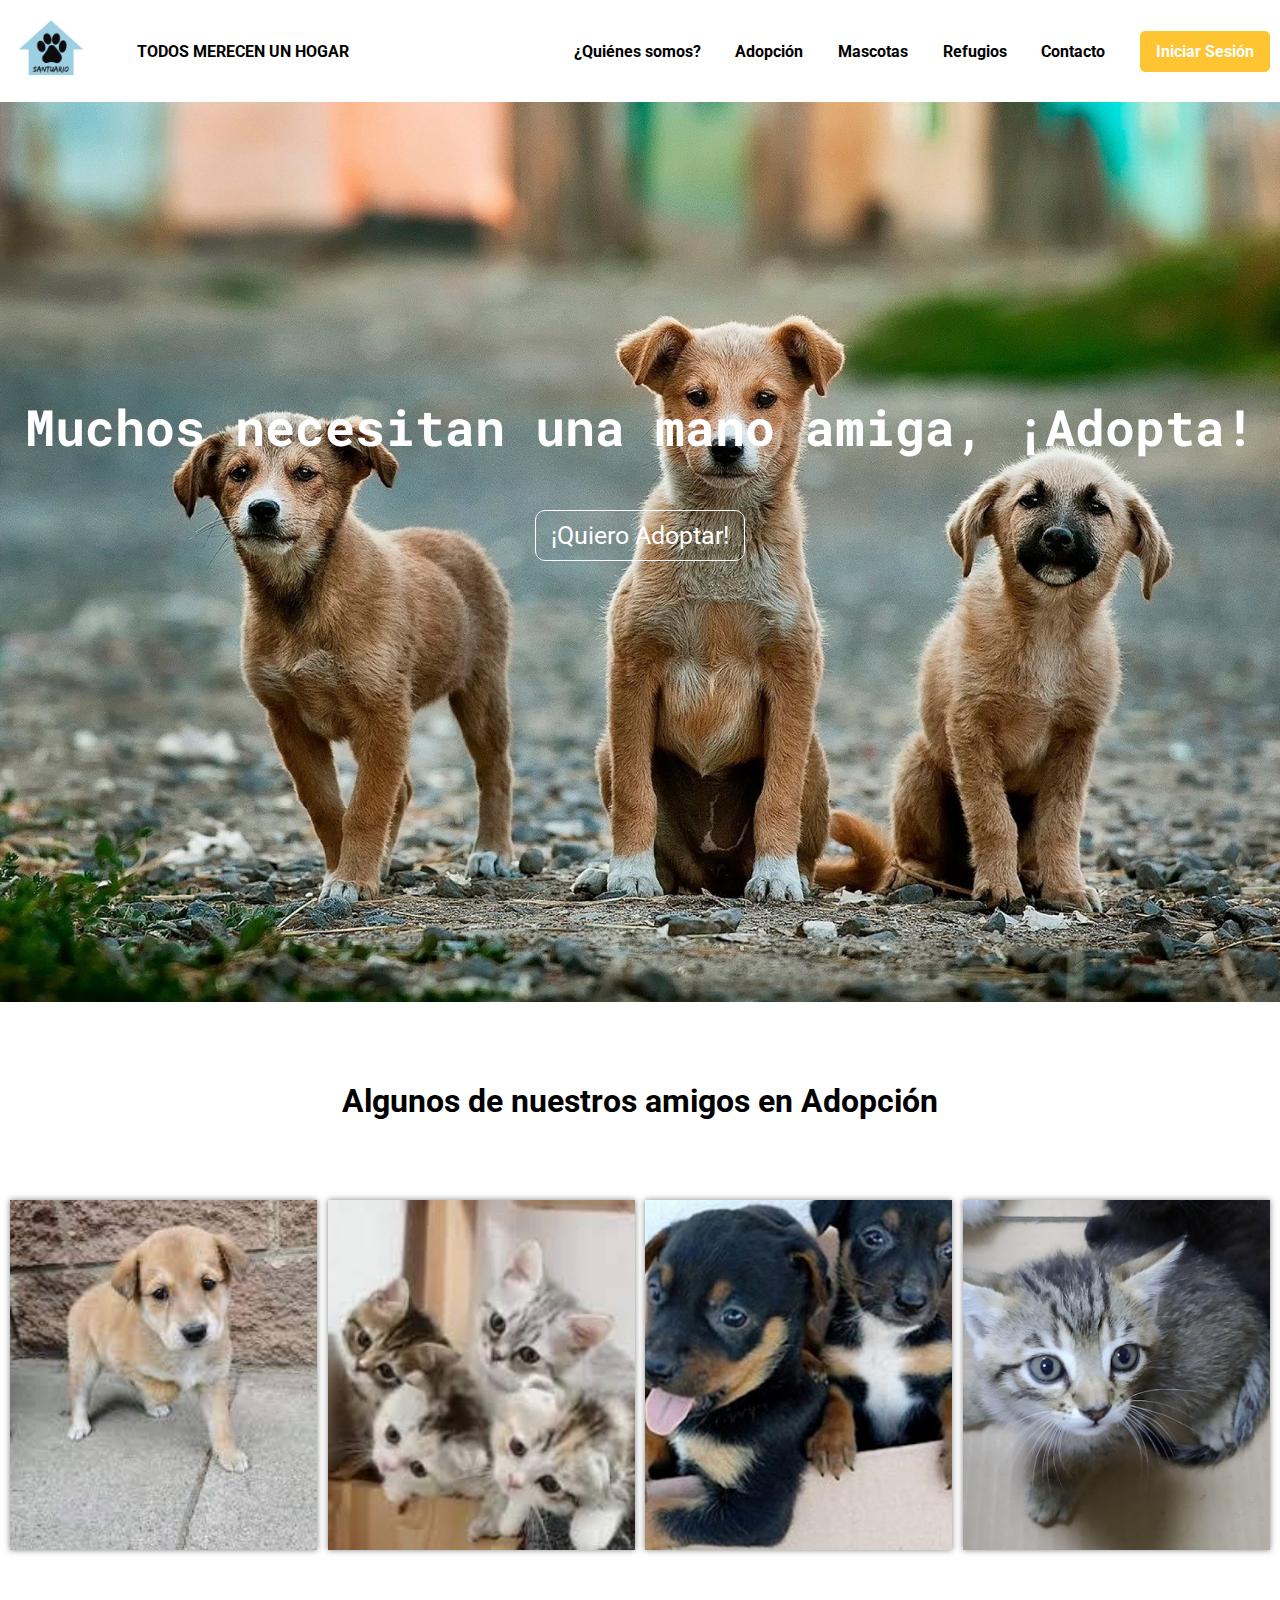
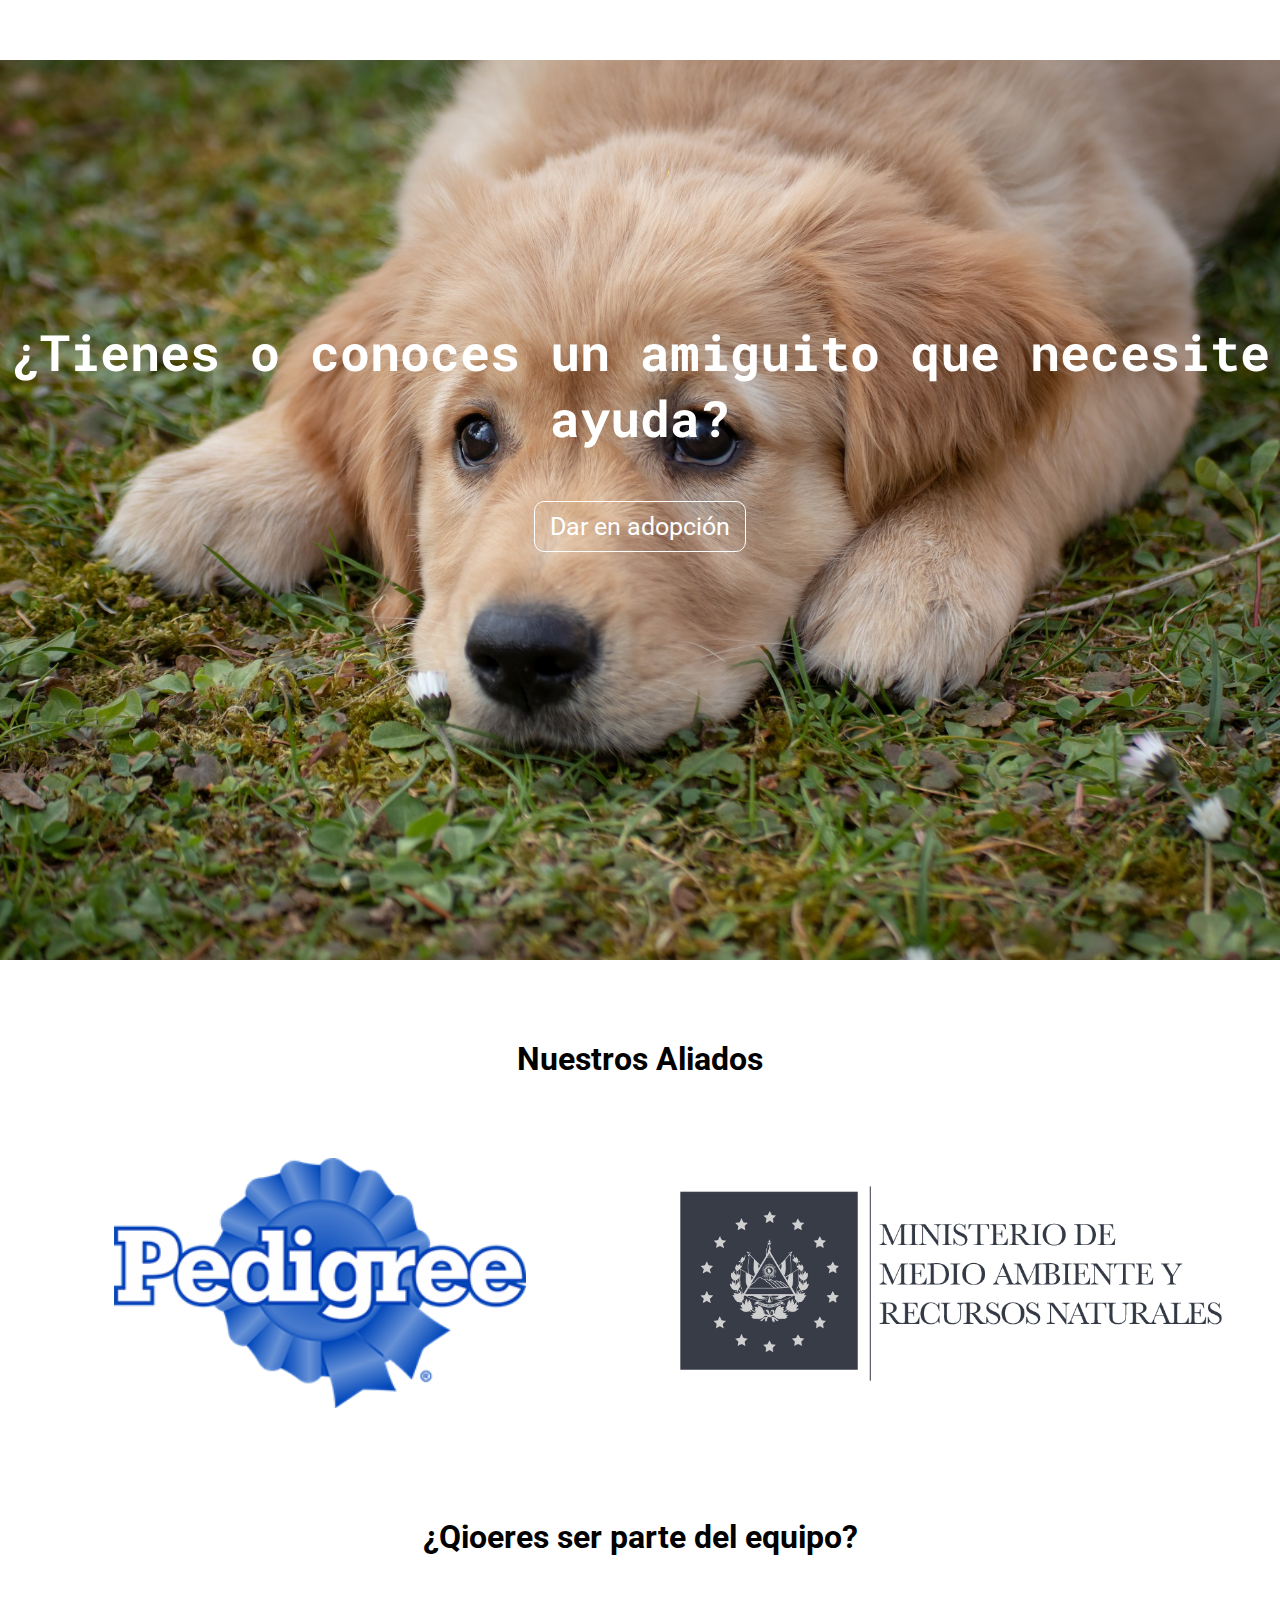
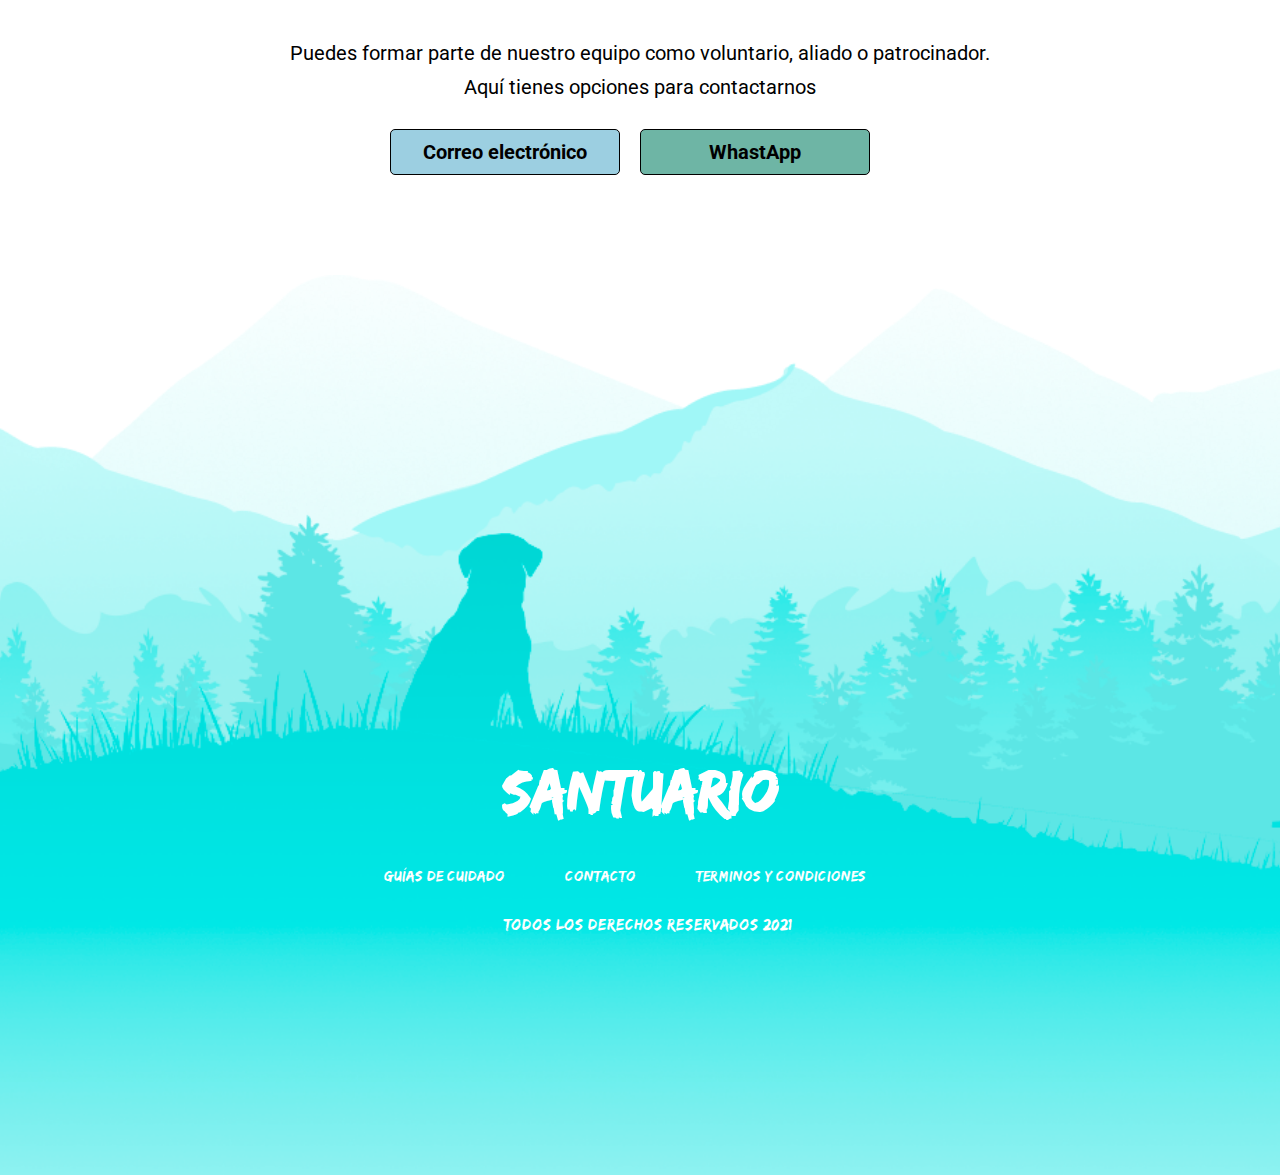
<file: index.html>
<!DOCTYPE html>
<html lang="en">
<head>
    <meta charset="UTF-8">
    <meta http-equiv="X-UA-Compatible" content="IE=edge">
    <meta name="viewport" content="width=device-width, initial-scale=1.0">
    <title>Index</title>
    <link rel="stylesheet" href="css/index.css">
</head>
<body>
    <header>
        <nav>
            <img src="img/Santuario.png" class="contenido_header nav__items__foto" alt="">
            <a href="#" class="contenido_header nav__itemsderecha">TODOS MERECEN UN HOGAR</a>
            <a href="#" class="contenido_header">¿Quiénes somos?</a>
            <a href="#" class="contenido_header">Adopción</a>
            <a href="#" class="contenido_header">Mascotas</a>
            <a href="#" class="contenido_header">Refugios</a>
            <a href="#" class="contenido_header">Contacto</a>
            <a href="#" class="contenido_header nav__items">Iniciar Sesión</a>
        </nav>
        <section class="contenido_heroe">
            <div class="texto_heroe">
                <h1>Muchos necesitan una mano amiga, ¡Adopta!</h1>
            <a href="#" class="heroe__cta">¡Quiero Adoptar!</a>
            </div>
        </section>
    </header>
    <main>
        <section class="portafolio">
            <h1 class="subtitulo__heroe">
                Algunos de nuestros amigos en Adopción
            </h1>
            <div class="galeria">
                <div class="presentacion__foto">
                <img src="img/perro1.jpg" alt="">
                </div>
                <div class="presentacion__foto">
                <img src="img/gato1.jpg" alt="">
                </div>
                <div class="presentacion__foto">
                <img src="img/perro2.jpg" alt="">
                </div>
                <div class="presentacion__foto">
                <img src="img/gato2.jpg" alt="">
                </div>
            </div>
        </section>
        <section class="contenedor_sub_hereo">
            <div class="contenido_sub_heroe">
                <div class="heroe__textos">
                    <div class="texto_heroe">
                        <h1>¿Tienes o conoces un amiguito que necesite ayuda?</h1>
                    <a href="#" class="heroe__cta">Dar en adopción</a>
                    </div>
                </div>
            </div>
        </section>
        <section class="portafolio">
            <h1 class="subtitulo__heroe">
                Nuestros Aliados
            </h1>
            <div class="galeria">
                <div class="presentacion__aliado">
                <img src="img/pedigree.png" alt="">
                </div>
                <div class="presentacion__aliado">
                <img src="img/logo_gob.png" alt="">
                </div>
            </div>
        </section>
        <section class="portafolio">
            <h1 class="subtitulo__heroe">
                ¿Qioeres ser parte del equipo?
            </h1>
            <p class="subtitulo__equipo">
                Puedes formar parte de nuestro equipo como voluntario, aliado o patrocinador.
            </p>
            <p class="subtitulo__equipo">
                Aquí tienes opciones para contactarnos
            </p>
        
        <div class="contenedor_aliado">
                <a href="#" class="contenido_aliado aliado__correo">Correo electrónico</a>
                <a href="#" class="contenido_aliado aliado__wap">WhastApp</a>
                </div>  
        </section>
    </main>
    <footer class="contenedor_piePagina">
        <section class="titulo__piePagina">
            <h1>SANTUARIO</h1>
        </section>
        <section class="subtitulo__piePagina">
            <a href="#" class="piePagina__cta">GUÍAS DE CUIDADO</a>
            <a href="#" class="piePagina__cta">CONTACTO</a>
            <a href="#" class="piePagina__cta">TERMINOS Y CONDICIONES</a>
        </section>
        <section class="piePagina">
            <p>&copy; TODOS LOS DERECHOS RESERVADOS 2021</P>
        </section>
    </footer>
</body>
</html>
</file>
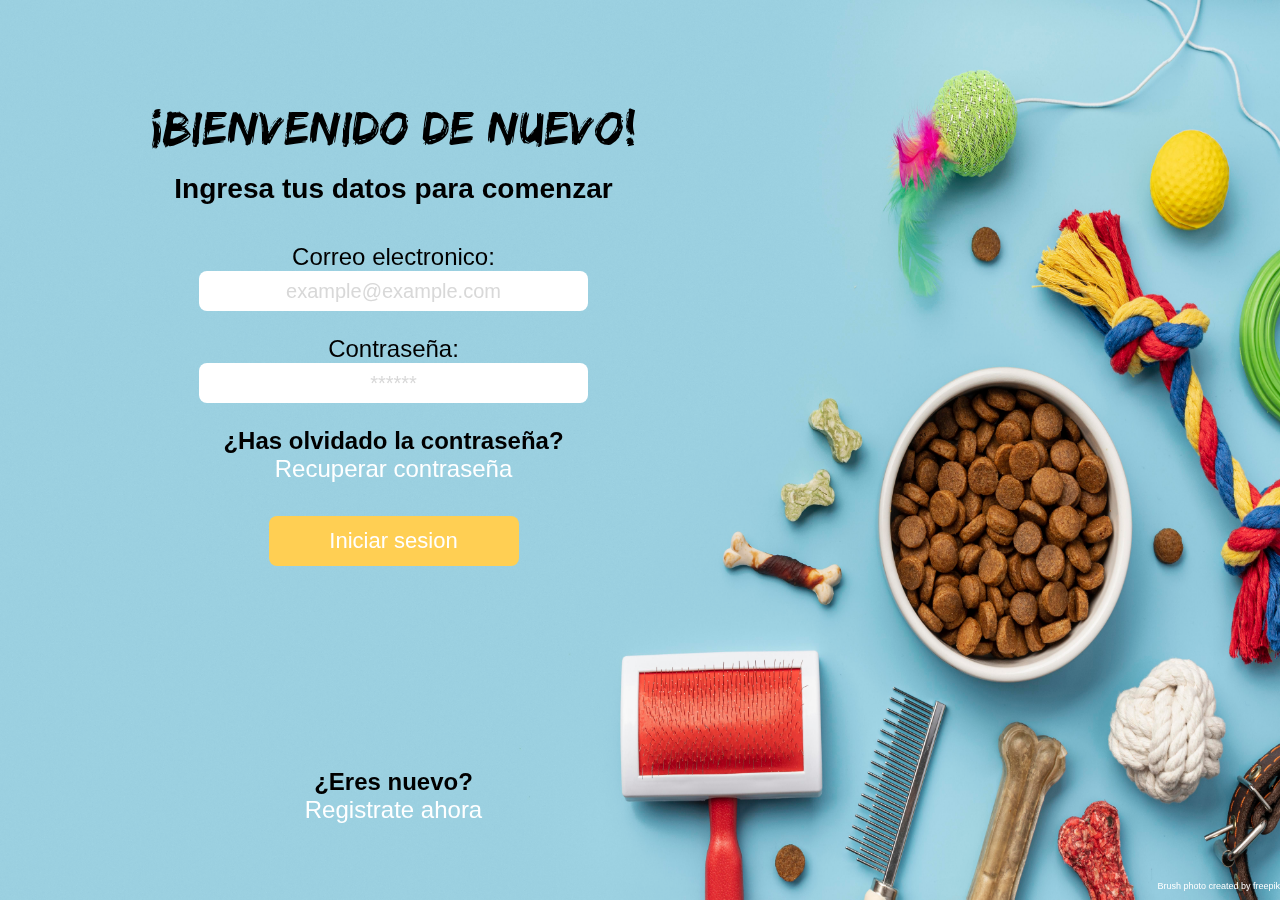
<file: Iniciar Sesion/iniciar_sesion.html>
<!DOCTYPE html>
<html lang="es">

<head>
    <meta charset="UTF-8">
    <meta http-equiv="X-UA-Compatible" content="IE=edge">
    <meta name="viewport" content="width=device-width, initial-scale=1.0, user-scalable=no">
    <link rel="stylesheet" href="css/sesion.css">
    <link rel="stylesheet" href="css/font.css">
    <title>Iniciar Sesion</title>
</head>

<body>
    <div class="contenedor">
        <img class="fondo" src="img/flat-lay-toys-with-food-bowl-fur-brush-dogs.jpg">
        <h2 class="encabezado">¡BIENVENIDO DE NUEVO!</h2>
        <h3 class="descripcion">Ingresa tus datos para comenzar</h3>
        <form action="#" method="POST" class="logueo">
            <ul>
                <div class="correo">
                    <li>
                        <label for="mail">Correo electronico:</label>
                    </li>
                    <li>
                        <input type="email" id="mail" name="email" class="campo" placeholder="example@example.com">
                    </li>
                </div>
                <div class="contra">
                    <li>
                        <label for="password">Contraseña:</label>
                    </li>
                    <li>
                        <input type="password" id="password" name="password" class="campo" placeholder="******">
                    </li>
                </div>
                <div>
                    <h4>¿Has olvidado la contraseña?</h4>
                    <a id="recuperar" href="#" class="enlace">Recuperar contraseña</a>
                </div>
                <div>
                    <button type="submit" class="boton">Iniciar sesion</button>
                </div>
            </ul>
        </form>
        
        <h4>¿Eres nuevo?</h4>
        <a id="registrar" href="#" class="enlace">Registrate ahora</a>
    </div>

    <footer class="footer">
        <div>
            <a class="credito" href="https://www.freepik.com/photos/brush"> Brush photo created by freepik </a>
        </div>        
    </footer>

</body>

</html>
</file>
<file: css/index.css>
/*tipografia roboto mono*/
@import url('https://fonts.googleapis.com/css2?family=Roboto+Mono:wght@300;400;700&display=swap');

/*tipografia roboto*/
@import url('https://fonts.googleapis.com/css2?family=Roboto:wght@300;400;700&display=swap');

/*Fuente Edo SZ*/
@font-face {
    font-family: 'Edo SZ';
    font-style: normal;
    font-weight: normal;
    src: local('Edo SZ'), url('../fonts/edosz.woff') format('woff');
    }

*{
    margin: 0;
    padding: 0;
    box-sizing: border-box;
}

header{
    width: 100%;
}

body{
    /*font-family: 'Roboto Mono', monospace; /*Roboto Mono*/
    /*font-family: 'Roboto', sans-serif; /*Roboto*/
    /*font-family: 'Edo SZ', normal; /*Edo SZ*/
    background-color: #fff;
}

.contenido_heroe{
    width: 100%;
    height: 100vh;
    background-image: url('../img/fondo_dog1.jpg');
    background-size: cover;
    background-position: center;
    position: relative;
    background-repeat: no-repeat;
    /*background-attachment: fixed; /*lo hace movil*/
}

.contenido_sub_heroe{
    width: 100%;
    height: 100vh;
    background-image: url('../img/fondo_dog2.jpg');
    background-size: cover;
    background-position: center;
    position: relative;
    background-repeat: no-repeat;
    /*background-attachment: fixed; /*lo hace movil*/
}

.contenedor_piePagina{
    width: 100%;
    height: 100vh;
    background-image: url('../img/footter.png');
    background-size: cover;
    background-position: center;
    position: relative;
    background-repeat: no-repeat;
    /*background-attachment: fixed; /*lo hace movil*/
}

nav{
    display: flex;
    justify-content: space-between;
    align-items: center;
}

.contenedor_aliado{
    display: flex;
    width: 100%;
    align-items: center;
    justify-content: center;
    flex-direction: row;
    text-align: center;
    margin-bottom: 0px;
}

.nav__items__foto{
    width: 8%;
}

.contenido_header{
    color: #000;
    font-weight: 700;
    text-decoration: none;
    margin-right: 10px;
    font-family: 'Roboto', sans-serif;
}

.contenido_aliado{
    margin-top: 25px;
    color: #000;
    font-weight: 700;
    text-decoration: none;
    margin-right: 20px;
    font-family: 'Roboto', sans-serif;
    font-size: 20px;
    width: 18%;
}

.nav__itemsderecha{
    margin-right: 400px;
}

.nav__items{
    border: 1px solid #ffc431;
    background: #ffc431;
    color: #fff;
    padding: 10px 15px;
    border-radius: 5px;
}

.aliado__correo{
    border: 1px solid #000;
    background: #9ccfe1;
    color: #000;
    padding: 10px 15px;
    border-radius: 5px;
}

.aliado__wap{
    border: 1px solid #000;
    background: #6eb5a5;
    color: #000;
    padding: 10px 15px;
    border-radius: 5px;
}

.texto_heroe{
    display: flex;
    height: 750px;
    width: 100%;
    align-items: center;
    justify-content: center;
    flex-direction: column;
    text-align: center;
    font-family: 'Roboto Mono', monospace;
}

.texto_heroe h1{
    font-size: 50px;
    color: #fff;
}

.titulo__piePagina{
    display: flex;
    height: 550px;
    width: 100%;
    align-items: flex-end;
    justify-content: center;
    flex-direction: row;
    font-family: 'Edo SZ', normal;
    color: #fff;
    font-size: 30px;
    margin-bottom: 25px;
}

.subtitulo__piePagina{
    display: flex;
    height: 50px;
    width: 100%;
    align-items: center;
    justify-content: center;
    flex-direction: row;
    font-family: 'Edo SZ', normal;
}

.piePagina__cta{
    margin-right: 30px;
}

.piePagina{
    display: flex;
    height: 50px;
    width: 100%;
    align-items: center;
    justify-content: center;
    flex-direction: row;
    font-family: 'Edo SZ', normal;
    color: #fff;
}

.heroe__cta{
    font-family: 'Roboto', sans-serif;
    margin-top: 50px;
    font-size: 25px;
    color: #fff;
    text-decoration: none;
    border: 1px solid #fff;
    border-radius: 10px;
    padding: 10px 15px;
}

.piePagina__cta{
    font-family: 'Edo SZ', normal;
    font-size: 15px;
    color: #fff;
    text-decoration: none;
    padding: 10px 15px;
}

main .subtitulo__heroe{
    display: flex;
    margin-top: 80px;
    margin-bottom: 80px;
    width: 100%;
    align-items: center;
    justify-content: center;
    flex-direction: column;
    text-align: center;
    font-family: 'Roboto', sans-serif;
}

main .subtitulo__equipo{
    display: flex;
    margin-top: 5px;
    margin-bottom: 5px;
    width: 100%;
    align-items: center;
    justify-content: center;
    flex-direction: column;
    text-align: center;
    font-family: 'Roboto', sans-serif;
    font-size: 20px;
}

.portafolio{
    margin-bottom: 100px;
}

.galeria{
    display: flex;
    justify-content: space-evenly;
    flex-wrap: wrap;
}

.presentacion__foto{
    width: 24%;
    margin-bottom: 10px;
    height: 350px;
    overflow: hidden;
    position: relative;
    cursor: pointer;
    box-shadow: 0 0 6px rgba(0, 0, 0, 0.5);
}

.presentacion__foto > img{
    width: 100%;
    height: 100%;
    object-fit: cover;
    display: block;
}

.presentacion__aliado{
    width: 50%;
    margin-bottom: 10px;
    height: 250px;
    overflow: hidden;
    position: relative;
}

.presentacion__aliado > img{
    width: 100%;
    height: 100%;
    object-fit: contain;
    display: block;
}

.portafolio p{
    padding-top: 5px;
}


/*responsive*/
@media screen and (max-width:1312px){
    .nav__itemsderecha{
        margin-right: 200px;
    }
}

@media screen and (max-width:1169px){
    .nav__itemsderecha{
        margin-right: 150px;
    }
    
    .contenido_header{
        font-size: 14px;
    }

    .contenido_aliado{
        font-size: 15px;
    }

}

@media screen and (max-width:950px){
    .contenido_header{
        font-size: 12px;
    }

    .contenido_heroe{
        background-position: center;
    }

    .contenido_sub_heroe{
        background-position: center;
    }

    .contenedor_piePagina{
        background-position: center;
    }

    .presentacion__foto{
        width: 48%;
    }

    .presentacion__aliado{
        width: 90%;
        height: 200px;
    }

    .contenedor_aliado{
        flex-direction: column;
        justify-content: center;
        align-items: center;
    }

    .contenido_aliado{
        width: 30%;
    }
}

@media screen and (max-width:850px){

    .nav__itemsderecha{
        margin-right: 50px;
    }
    
    .contenedor_aliado{
        flex-direction: column;
        justify-content: center;
        align-items: center;
    }
    
    .contenido_aliado{
        width: 30%;
    }
}

@media screen and (max-width:750px){

    .nav__itemsderecha{
        margin-right: 0;
    }

    .contenido_header{
        font-size: 11px;
        margin-right: 5px;
    }

    .nav__items{
        padding: 8px 13px;
    }

    .texto_heroe h1{
        font-size: 35px;
    }

    .heroe__cta{
        font-size: 25px;
    }
}

@media screen and (max-width:650px){

    .contenido_header{
        font-size: 10px;
    }

    .nav__items{
        padding: 7px 12px;
    }

    .presentacion__foto{
        width: 70%;
    }

    .presentacion__aliado{
        width: 70%;
        height: 150px;
    }

    .contenido_aliado{
        width: 40%;
    }
}

@media screen and (max-width:560px){

    .nav__itemsderecha{
        font-size: 3px;
        visibility: hidden;
    }

    .nav__items__foto{
        margin-right: 0;
    }

    .presentacion__foto{
        width: 99%;
    }

    .presentacion__aliado{
        width: 99%;
        height: 150px;
    }
}
</file>
<file: Iniciar Sesion/css/sesion.css>
* {
    margin: 0;
    padding: 0;
    box-sizing: border-box;
}

/*Contenedor del formulario y de los textos*/
.contenedor {
    /*Margenes*/
    margin: auto;
    width: 100%;

    /*Alineaciones*/
    align-items: center;
    text-align: center;

}

/*Mensaje H2*/
.encabezado {
    /*Fuente*/
    font-family: 'Edo SZ';
    font-style: normal;
    font-weight: normal;
    font-size: 48px;
    line-height: 55px;
}

body {
    /*Fuente*/
    font-family: 'Roboto', sans-serif;
    font-style: normal;
    font-weight: normal;
    font-size: 24px;
    line-height: 28px;

    /*Posicion*/
    float: left;
    display: flex;
    height: 100%;
    min-height: 100vh;

    /*Margenes*/
    padding: 100px 150px;

}

/*Clase para subtemas*/
.descripcion {
    /*Margenes*/
    margin-top: 20px;
    margin-bottom: 40px;
}

li {
    /*Quitando elementos representativos de la lista*/
    list-style: none;
}

/*Campos*/
.correo,
.contra {
    /*Margenes*/
    margin-bottom: 1em;
}

/*Degradado al placeholder de los campos*/
.campo::placeholder {
    color: rgba(196, 196, 196, 0.658);
}

.correo:active,
.contra:active {
    color: #808080;
}

button[type="submit"]:active {
    transform: scale(0.95);
}

/*Imagen de fondo*/
.fondo {
    /*Posicion*/
    width: 100%;
    height: 100%;
    top: 0;
    left: 0;
    position: fixed;
    z-index: -1;
}

/*Campos de usuaro y contraseña (Diseño)*/
.campo {
    /*Bordes*/
    border-radius: 8px;
    border-color: transparent;

    /*Fondo*/
    background: rgb(255, 255, 255);

    /*Texto*/
    text-align: center;
    font-size: 20px;

    /*Dimensiones*/
    width: 80%;
    height: 2em;


}

/*Formulario*/
.logueo {
    /*Margenes*/
    margin-bottom: 2em;
}

.boton {
    /*Margenes*/
    margin-top: 1.5em;
    margin-bottom: 7em;

    /*Texto*/
    color: rgb(255, 255, 255);
    text-align: center;
    font-size: 22px;
    line-height: 26px;

    /*Elemento boton*/
    background: #FFCF53;
    width: 250px;
    height: 50px;

    /*Borde del elemento boton*/
    border-radius: 8px;
    border-color: transparent;

}

/*Posar el cursor sobre el boton*/
.boton:hover {
    /*Margenes*/
    margin-top: 1.5em;
    margin-bottom: 7em;

    /*Texto*/
    color: rgb(255, 255, 255);
    text-align: center;
    font-size: 22px;
    line-height: 26px;

    /*Elemento boton*/
    background: #fcc231;
    width: 250px;
    height: 50px;

    /*Borde del elemento boton*/
    border-radius: 8px;
    border-color: transparent;
}

/*Enlaces 'a'*/
.enlace {
    color: #FFFF;
    text-decoration: none;
}

/*Posicionar el cursor en los enlaces*/
.enlace:hover {
    text-decoration: none;
    border-radius: 8px;
    background: #e2dfdf50;
}

/*Pie de pagina*/
.credito {
    /*Fuente*/
    font-family: 'Roboto', sans-serif;
    font-style: normal;
    font-weight: normal;
    font-size: 9px;

    /*Texto*/
    text-align: right;
    color: #FFFF;
    text-decoration: none;

    /*Posicion*/
    float: right;
    position: fixed;
    bottom: 0;
    right: 0;

}


@media (max-width:768px) {
    
    .credito{
        font-size: 4px;
    }
}

@media (max-width:480px) {
    body {
        padding: 30px 25px;
    }
    .credito{
        font-size: 4px;
    }
}
</file>
<file: Iniciar Sesion/css/font.css>
/*CSS para las fuentes del proyecto*/

/*Fuente Edo SZ*/
@font-face {
    font-family: 'Edo SZ';
    font-style: normal;
    font-weight: normal;
    src: local('Edo SZ'), url('../fonts/edosz.woff') format('woff');
    }

/*Fuente Roboto*/
@import url('https://fonts.googleapis.com/css2?family=Roboto&display=swap');
</file>
